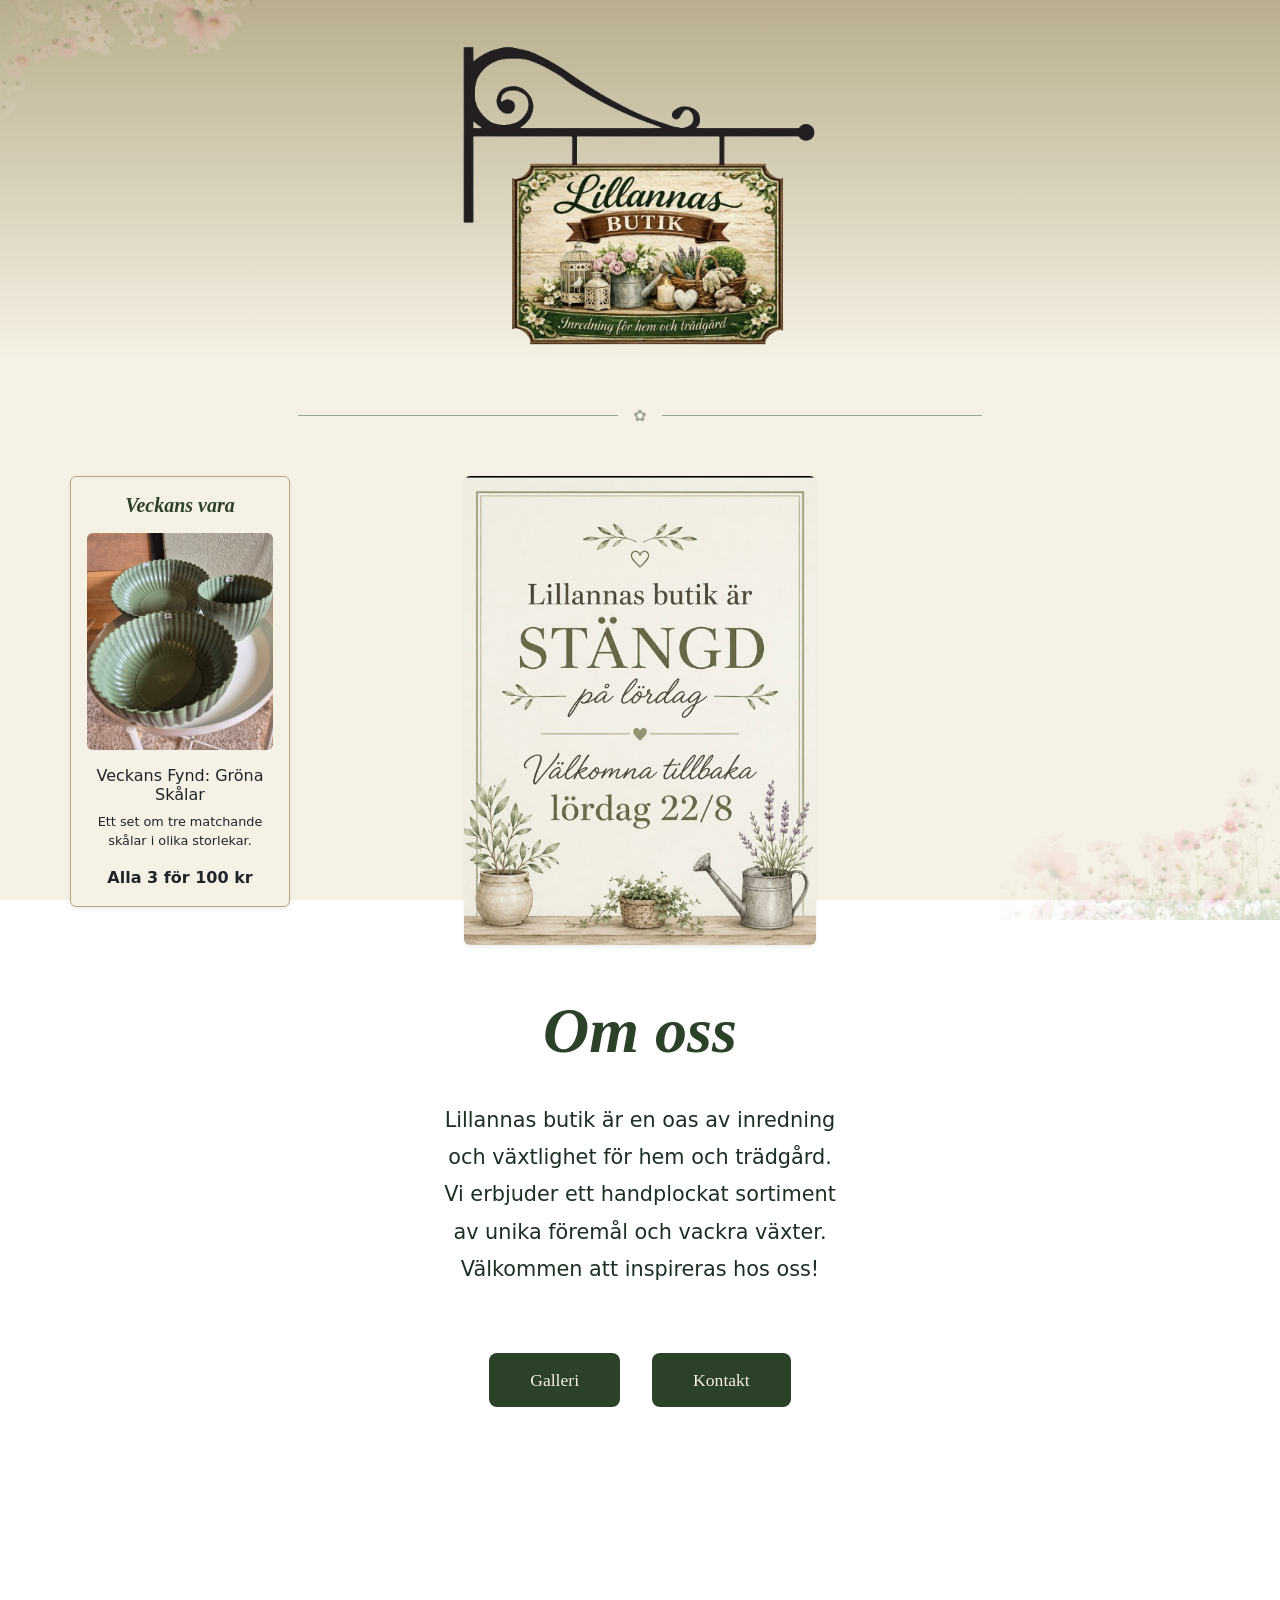
<file: index.html>
<!DOCTYPE html>
<html lang="sv">
<head>
    <meta charset="UTF-8">
    <meta name="viewport" content="width=device-width, initial-scale=1.0">
    <title>Lillannas butik - Hem</title>
    <link href="https://cdn.jsdelivr.net/npm/bootstrap@5.3.0/dist/css/bootstrap.min.css" rel="stylesheet">
    <link rel="stylesheet" href="css/style.css">
</head>
<body>
    <header>
        <a href="index.html">
            <img src="images/logga.png" alt="Lillannas butik - logga" class="logga-image">
        </a>
        <div class="divider">
            <span class="line"></span>
            <span class="leaf">✿</span>
            <span class="line"></span>
        </div>
        
    </header>
    <main class="container my-5 position-relative">

    <aside class="weekly-sidebar-floating d-none d-lg-block">
        <div class="weekly-item-sidebar p-3 rounded shadow-sm">
            <h4 class="page-header-text fs-5 mb-3 text-center">Veckans vara</h4>
            <img id="weekly-item-img-desktop" src="" alt="Veckans vara" class="img-fluid rounded mb-3">
            <h5 id="weekly-item-title-desktop" class="address-style fs-6 mb-2 text-center">Laddar...</h5>
            <p id="weekly-item-desc-desktop" class="small mb-3 text-center" style="font-size: 0.8rem;">Laddar...</p>
            <div class="text-center mt-auto">
                <span class="fw-bold price-tag" id="weekly-item-price-desktop"></span>
            </div>
        </div>
    </aside>
    <!-- EN LITEN BOX FÖR STÄNGT/ÖPPET -->
<div class="info-box mb-4 rounded shadow-sm mx-auto overflow-hidden" style="max-width: 22rem;">
    <img src="images/stangt.jpg" alt="Lillannas butik är STÄNGD på lördag" class="img-fluid d-block w-100">
</div>

    <section class="row justify-content-center">
        <div class="col-12 col-md-8 col-lg-6 text-center">
            <div class="om-oss-section">
                <h2 class="page-header-text">Om oss</h2>
                <p>Lillannas butik är en oas av inredning<br>
                och växtlighet för hem och trädgård.<br>
                Vi erbjuder ett handplockat sortiment<br>
                av unika föremål och vackra växter.<br>
                Välkommen att inspireras hos oss!</p>
            </div>

            <div class="d-lg-none my-5">
                <div class="weekly-item-sidebar p-4 rounded shadow-sm mx-auto" style="max-width: 350px;">
                    <h4 class="page-header-text fs-4 mb-3 text-center">Veckans vara</h4>
                    <img id="weekly-item-img-mobile" src="" alt="Veckans vara" class="img-fluid rounded mb-3">
                    <h5 id="weekly-item-title-mobile" class="address-style fs-5 mb-2 text-center">Laddar...</h5>
                    <p id="weekly-item-desc-mobile" class="mb-3 text-center">Laddar...</p>
                    <div class="text-center">
                        <span class="fw-bold fs-5 price-tag" id="weekly-item-price-mobile"></span>
                    </div>
                </div>
            </div>

            <div class="button-container-hem mt-5 d-flex justify-content-center gap-3">
                <a href="galleri.html" class="btn">Galleri</a>
                <a href="kontakt.html" class="btn">Kontakt</a>
            </div>
        </div>
    </section>

</main>
    <img src="images/background-flower.png" alt="Dekoration" class="flower-corner-bottom-right">
    <img src="images/background-flower.png" alt="Dekoration" class="flower-corner-top-left">

    <script src="https://cdn.jsdelivr.net/npm/bootstrap@5.3.0/dist/js/bootstrap.bundle.min.js"></script>
    <script src="js/script.js"></script>
</body>
</html>
</file>
<file: css/style.css>
/* style för bakgrunden på alla sidor*/
body {
    background: linear-gradient(
        to bottom, 
        #b9af8e 0%, 
        #f5f1e4 40%
    );
    min-height: 100vh;
    margin: 0;
    background-attachment: fixed; 
}


/*Fixar så blommorna passar i mobilläge*/
html, body {
    max-width: 100%;
    overflow-x: hidden; /* Detta hindrar blommorna från att "bredda" sidan i smyg */
    position: relative;
}


main {
    padding-bottom: 8rem;
}


.logga-image {
    max-width: 25rem;
    display: block;
    margin: 2rem auto 1rem;
}

/*Blomman */
.divider {
    display: flex;
    align-items: center;
    justify-content: center;
    margin: 1.5rem 0;
    color: #18271d; /* Din mossgröna färg */
}

/*Linjen under loggan */
.line {
    height: 1px;
    width: 25%;
    background-color: #1b3022;
    margin: 0 15px;
    opacity: 0.4;
}
/*  blomman/lövet */
.leaf {
    opacity: 0.4;
    color: #1b3022;
}

/* Ger texten mer plats och gör den större med rem */
.om-oss-section {
    width: 100%;
    /* 800px / 16 = 50rem */
    max-width: 50rem !important; 
    /* 64px / 16 = 4rem */
    margin:1.5rem auto 4rem auto !important; 
}

.om-oss-section h2 {
    /* 40px / 16 = 2.5rem */
    margin-bottom: 2rem;
    font-size: 4rem; 
}

.om-oss-section p {
    /* 21px / 16 = 1.3rem */
    font-size: 1.3rem !important; 
    /* Relativt radavstånd utan enhet (standardpraxis) */
    line-height: 1.8 !important; 
    color: #1b3022;
}

/* Fixar knapparna så de får mer luft */
.button-container-hem {
    margin-top: 3rem !important;
    margin-bottom: 5rem !important;
    display: flex;
    justify-content: center;
    gap: 2rem !important; 
}

/* Gör knapparna proportionerliga med rem */
.button-container-hem .btn {
    /* Topp/Botten 0.8rem, Sidor 2.5rem */
    padding: 0.8rem 2.5rem !important;
    font-size: 1.1rem !important;
    border-radius: 0.5rem; /* Ca 8px */
}
.btn {
    background-color:#2b4128 ;
    color: #f5f1e4;
    padding: 12px 30px;
    text-decoration: none;
    border-radius: 5px;
    font-family:'Georgia', serif;
    transition: background-color 0.3s;
}
.btn:hover {
    background-color: #172015;
}



/* Gemensam kod för både blombilderna */
.flower-corner-bottom-right, .flower-corner-top-left {
    position: fixed;
    width: 18.75rem;
    height: auto;
    opacity: 0.3;
    z-index: -1;
    pointer-events: none;
}

/* Kod för nedre högra hörnet */
.flower-corner-bottom-right {
    bottom: -1.25rem;   /* -20px / 16 = -1.25rem */
    right: -1.25rem;
    mask-image: radial-gradient(ellipse at bottom right, black 40%, transparent 80%);
    -webkit-mask-image: radial-gradient(ellipse at bottom right, black 40%, transparent 80%);
}

/* Kod för övre vänstra hörnet */
.flower-corner-top-left {
    top: -2rem;
    left: -3rem;
    transform: rotate(180deg); 
    mask-image: radial-gradient(circle at 20% 20%, black 50%, transparent 90%);
    -webkit-mask-image: radial-gradient(circle at 20% 20%, black 50%, transparent 90%);
}
/* Placerar boxen till vänster om det centrerade innehållet */
@media (min-width: 1200px) {
    .weekly-sidebar-floating {
        position: absolute;
        left: 0;
        top: 0;
        width: 220px; /* Justera bredden så den inte krockar med texten */
        z-index: 10;
    }
}

/* För lite mindre datorskärmar kan vi flytta ut den ännu mer eller dölja den */
@media (min-width: 992px) and (max-width: 1199px) {
    .weekly-sidebar-floating {
        position: absolute;
        left: -50px;
        top: 0;
        width: 180px;
    }
}

.weekly-item-sidebar {
    background-color: #f5f1e4;
    border: 1px solid #b8a77b;
    box-shadow: 0 4px 15px rgba(0,0,0,0.05);
}


/*          Galleri     */

.gallery-item img {
    height: 25rem;
    object-fit: cover;
    object-position: center;
    width: 100%;
    transition: transform 0.3s ease;
}

.gallery-item {
    overflow: hidden;
    border-radius: 0.5rem;
    cursor: pointer;
    transition: opacity 0.2s;
}

.gallery-item:hover {
    opacity: 0.9;
}

/* Gör bakgrunden bakom den stora bilden lite mörkare */
.modal-backdrop.show {
    opacity: 0.8;
}

/* Gemensam stil för sidrubriker (Galleri, Kontakt etc.) */
.page-header-text {
    text-align: center;
    font-family: 'Playfair Display', serif; /* Se till att detta matchar din font */
    font-style: italic;
    font-weight: bold;
    color: #2b4128; /* Din mörkgröna färg */
    font-size: 3rem;
    margin-bottom: 0.5rem;
}

/* Snygga till dropdown-knappen */
.menu-button {
    background: transparent;
    border: none;
    color: #2b4128;
    font-size: 1.1rem;
    cursor: pointer;
    transition: opacity 0.2s;
}

.menu-button:hover {
    opacity: 0.7;
    color: #1b3022;
}

/* Styling för bläddra-knapparna i galleriet */
#galleryModal .btn {
    border: none;
    outline: none;
    box-shadow: none;
    transition: background 0.3s ease;
    padding: 0.5rem 1rem;
}

#galleryModal .btn:hover {
    background: rgba(0, 0, 0, 0.5) !important;
    color: #fff;
}





/*          Kontaktsidan       */

/* Flytta ner hela vänstra kolumnen */
.contact-info-col {
    margin-top: 5rem; /* Motsvarar ca 48px */
}

/* Gör ikonerna större */
.social-link i {
    font-size: 3.5rem !important; 
    color: #1b3022 !important;
    text-decoration: none;
    display: inline-block;
    transition: all 0.3s ease; /* Detta gör att färgbytet och förstoringen sker mjukt */
    font-size: 3.5rem
}

/* För att telefonnumret ska matcha Adress-rubriken exakt */
.phone-header {
    font-family: 'Playfair Display', serif; /* Se till att detta matchar din .page-header-text */
    font-style: italic;
    font-size: 2rem; 
    color: #1b3022;
    margin-bottom: 1.5rem;
}

/* Uppdatera även kartans höjd till rem */
#map {
    height: 25rem; /* Motsvarar 400px */
    width: 100%;
    z-index: 1 !important;
    border-radius: 0.5rem; /* Ca 8px */
    border: 0.0625rem solid #dcd7c9; /* 1px motsvarar ca 0.0625rem */
}


/* Hover-effekten */
.social-link:hover {
    color: #4a634e !important; /* Den ljusare gröna färgen */
    transform: scale(1.2);      /* Gör ikonen lite större */
}

.address-text {
    font-family: 'Playfair Display', serif; /* Samma som dina rubriker */
    font-style: italic;
    font-size: 1.5rem; /* Justera storleken så den känns balanserad med telefonen */
    color: #1b3022;
    line-height: 1.4;
    margin-top: 0.5rem;
}

/* Om du vill att även ikon-texterna ska matcha stilen lite mer */
.contact-info-col small {
    font-family: 'Playfair Display', serif;
    font-style: italic;
    font-size: 1.1rem;
}




/* Denna kod körs bara på skärmar som är mindre än 768px (mobiler) */
@media (max-width: 768px) {
    .divider {
        flex-direction: column; /* Lägger blomman och linjerna på höjden om det behövs */
        gap: 1rem;
    }

    .dropdown.position-absolute {
        position: relative !important; /* Tar bort "höger-låsningen" */
        right: auto !important;
        margin-top: 10px;
        align-self: center; /* Centrerar menyknappen */
    }

    .line {
        width: 40% !important; /* Gör linjerna lite kortare så de inte krockar */
    }
    
    .page-header-text {
        font-size: 2.2rem; /* Gör rubriken lite mindre på mobilen */
    }
    #galleryModal .btn {
        font-size: 1.5rem !important;
    }
}
</file>
